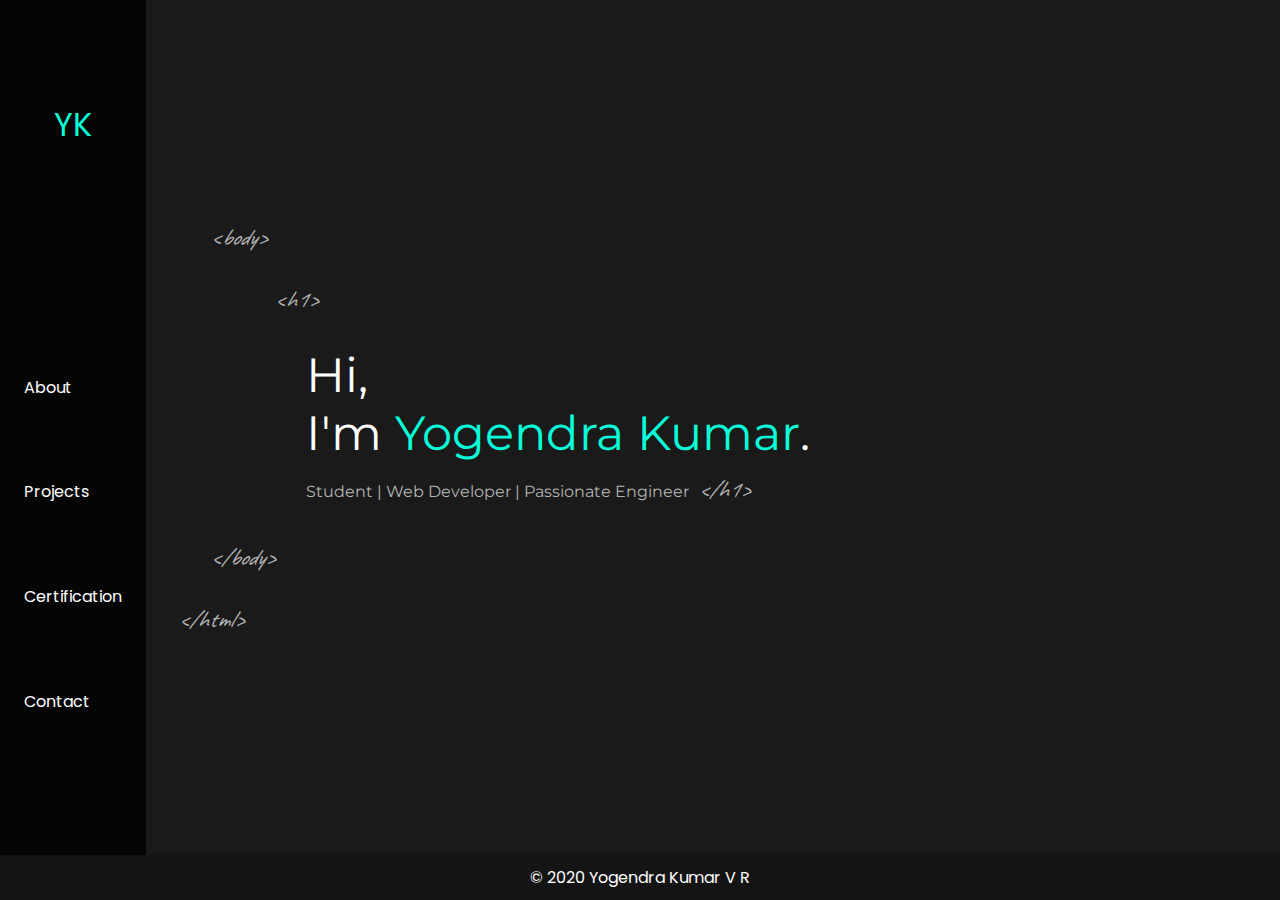
<file: index.html>
<!DOCTYPE html>
<html lang="en">
<head>
    <meta charset="UTF-8">
    <meta name="viewport" content="width=device-width, initial-scale=1.0">
    <link rel="stylesheet" href="styles/styles.css">
    <link rel="stylesheet" href="styles/style1.css">
    <link rel="stylesheet" href="https://cdnjs.cloudflare.com/ajax/libs/font-awesome/4.7.0/css/font-awesome.min.css">
    <title>Yogendra Kumar</title>
</head>
<body class="full-height-grow">
    <div id="content-area">
        <header class="main-header">                
                <a href="index.html" class="brand-logo">
                    <div id="active" class="brand-logo-name">YK</div>
                </a>
                <nav class="main-nav">
                    <ul>
                        <li><a href="about.html">About</a></li>
                        <li><a href="project.html">Projects</a></li>
                        <li><a href="certificate.html">Certification</a></li>
                        <li><a href="contact.html">Contact</a></li>
                    </ul>
                </nav>
                <a id="nav-toggle" onclick="myFunction()"><i class="fa fa-bars"></i></a>
        </header>
        <div id="mobile-nav">
                <a href="about.html">About</a>
                <a href="project.html">Projects</a>
                <a href="certificate.html">Certification</a>
                <a href="contact.html">Contact</a>
          </div>
        <section class="main-section">
            <div class="index-page-content">
                <div class="tag" id="body-open">&lt;body&gt;</div>
                <div class="tag" id="h1-open">&lt;h1&gt;</div>
                <div class="content">
                    <p>Hi,</p>
                    <p>I'm <span class="highlight">Yogendra Kumar</span>.</p>
                    <span class="tag tag-line">Student | Web Developer | Passionate Engineer</span>
                    <span class="tag">&lt;/h1&gt;</span>
                </div>
                <div class="tag" id="body-close">&lt;/body&gt;</div>
                <div class="tag" id="html-close">&lt;/html&gt;</div>
            </div>
        </section>
    </div>
    
    <footer class="main-footer">
            <div class="footer-content">
                &copy 2020 Yogendra Kumar V R
            </div>
        
    </footer>

    <script>
        function myFunction() {
          var x = document.getElementById("mobile-nav");
          if (x.style.display === "flex") {
            x.style.display = "none";
          } else {
            x.style.display = "flex";
          }
        }
        </script>
</body>
</html>
</file>
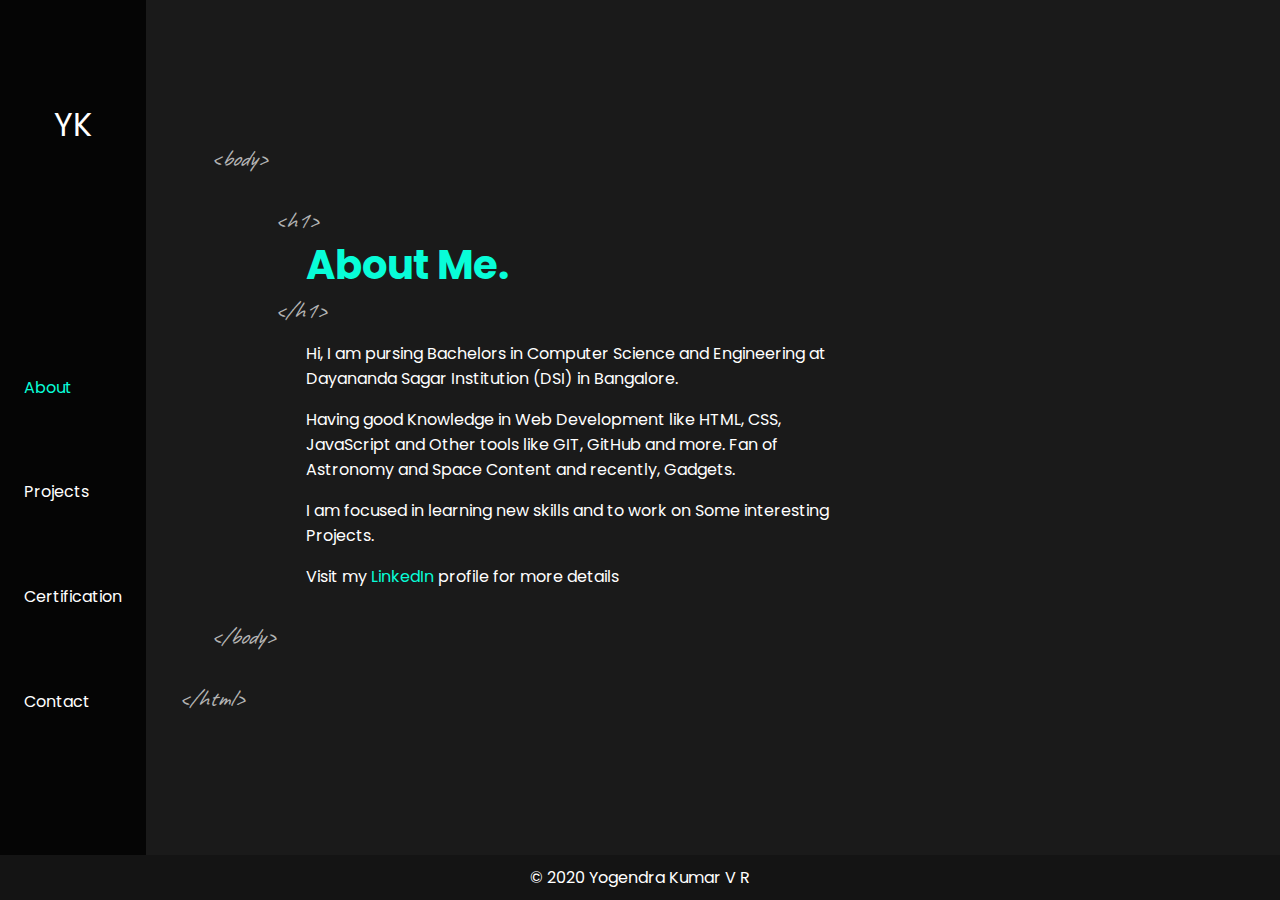
<file: about.html>
<!DOCTYPE html>
<html lang="en">
<head>
    <meta charset="UTF-8">
    <meta name="viewport" content="width=device-width, initial-scale=1.0">
    <link rel="stylesheet" href="styles/styles.css">
    <link rel="stylesheet" href="styles/style1.css">
    <link rel="stylesheet" href="styles/about.css">
    <link rel="stylesheet" href="https://cdnjs.cloudflare.com/ajax/libs/font-awesome/4.7.0/css/font-awesome.min.css">
    <title>Yogendra Kumar</title>
</head>
<body class="full-height-grow">
    <div id="content-area">
        <header class="main-header">                
                <a href="index.html" class="brand-logo">
                    <div class="brand-logo-name">YK</div>
                </a>
                <nav class="main-nav">
                    <ul>
                        <li id="active"><a href="about.html">About</a></li>
                        <li><a href="project.html">Projects</a></li>
                        <li><a href="certificate.html">Certification</a></li>
                        <li><a href="contact.html">Contact</a></li>
                    </ul>
                </nav>
                <a id="nav-toggle" onclick="myFunction()"><i class="fa fa-bars"></i></a>
        </header>
        <div id="mobile-nav">
                <a href="about.html">About</a>
                <a href="project.html">Projects</a>
                <a href="certificate.html">Certification</a>
                <a href="contact.html">Contact</a>
          </div>
        <section class="main-section">
            <div class="index-page-content">
                <div class="tag" id="body-open">&lt;body&gt;</div>
                <div class="tag" id="h1-open">&lt;h1&gt;</div>
                <div class="about-heading highlight">About Me.</div>
                <div class="tag" id="h1-close">&lt;/h1&gt;</div>
                <section class="about-content">
                    <p>Hi, I am pursing Bachelors in Computer Science and Engineering at Dayananda Sagar
                        Institution (DSI) in Bangalore.
                    </p> 
                    <p>Having good Knowledge in Web Development like HTML, CSS, JavaScript and Other tools like GIT, GitHub and more.
                         Fan of Astronomy and Space Content and recently, Gadgets.
                    </p>
                    <p>I am focused in learning new skills 
                        and to work on Some interesting Projects.</p>
                    <p>Visit my 
                        <a class="link" href="https://www.linkedin.com/in/yogendra-kumar-v-r/" target="_blank">LinkedIn</a>
                         profile for more details</p>
                </section>
                <div class="tag" id="body-close">&lt;/body&gt;</div>
                <div class="tag" id="html-close">&lt;/html&gt;</div>
            </div>
        </section>
    </div>
    
    <footer class="main-footer">
            <div class="footer-content">
                &copy 2020 Yogendra Kumar V R
            </div>
        
    </footer>

    <script>
        function myFunction() {
          var x = document.getElementById("mobile-nav");
          if (x.style.display === "flex") {
            x.style.display = "none";
          } else {
            x.style.display = "flex";
          }
        }
        </script>
</body>
</html>
</file>
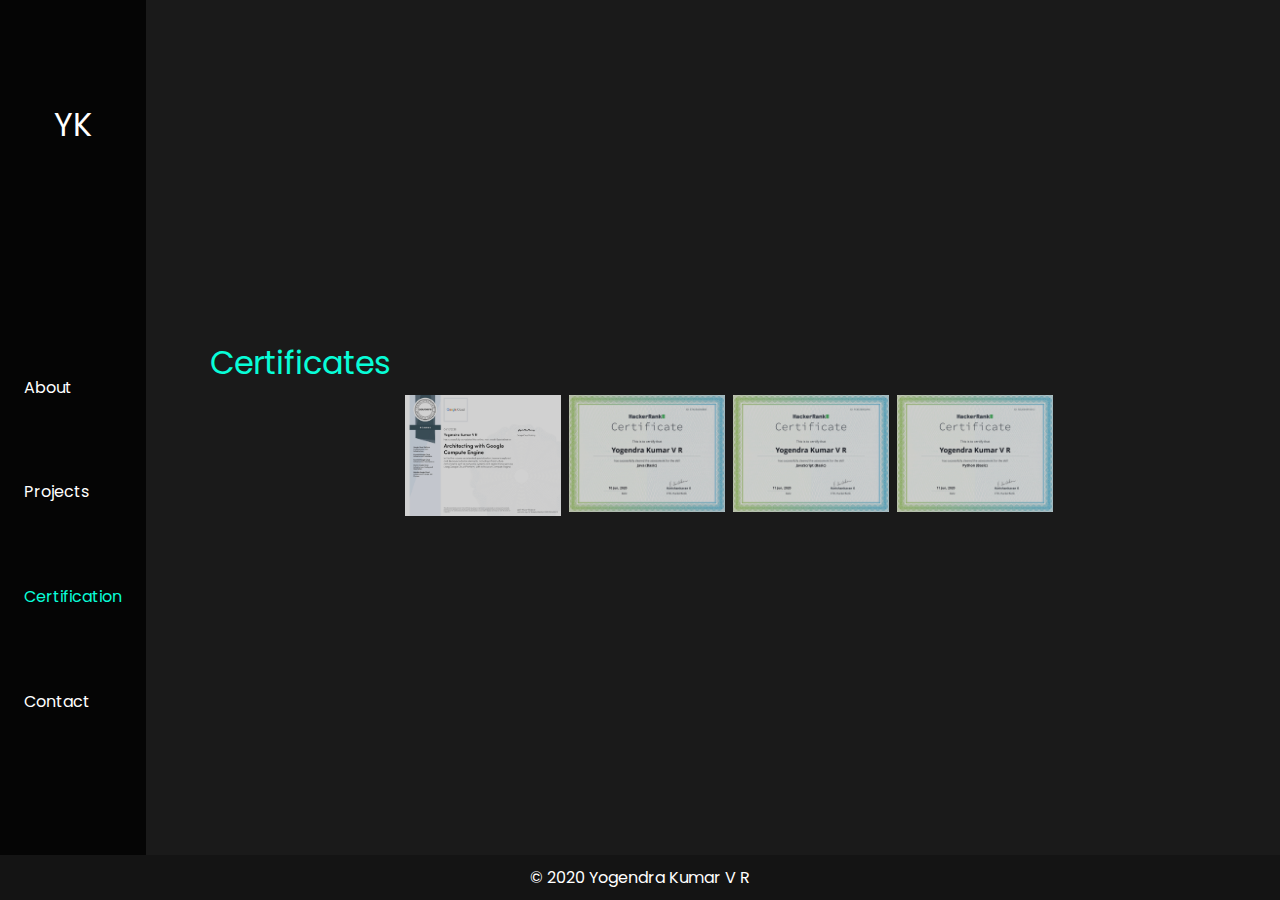
<file: certificate.html>
<!DOCTYPE html>
<html lang="en">
<head>
    <meta charset="UTF-8">
    <meta name="viewport" content="width=device-width, initial-scale=1.0">
    <link rel="stylesheet" href="styles/styles.css">
    <link rel="stylesheet" href="styles/style1.css">
    <link rel="stylesheet" href="styles/certificate.css">
    <link rel="stylesheet" href="https://cdnjs.cloudflare.com/ajax/libs/font-awesome/4.7.0/css/font-awesome.min.css">
    <title>Yogendra Kumar</title>
</head>
<body class="full-height-grow">
    <div id="content-area">
        <header class="main-header">                
                <a href="index.html" class="brand-logo">
                    <div class="brand-logo-name">YK</div>
                </a>
                <nav class="main-nav">
                    <ul>
                        <li><a href="about.html">About</a></li>
                        <li><a href="project.html">Projects</a></li>
                        <li><a id="active" href="certificate.html">Certification</a></li>
                        <li><a href="contact.html">Contact</a></li>
                    </ul>
                </nav>
                <a id="nav-toggle" onclick="myFunction()"><i class="fa fa-bars"></i></a>
        </header>
        <div id="mobile-nav">
                <a href="about.html">About</a>
                <a href="project.html">Projects</a>
                <a href="certificate.html">Certification</a>
                <a href="contact.html">Contact</a>
          </div>
        <section class="main-section">
            <div class="index-page-content">
                <div class="certificate-heading highlight">Certificates</div>
                <div class="row">
                    <div class="column">
                        <img src="images/0.jpg" onclick="imageExpand(this);">
                    </div>
                    <div class="column">
                        <img src="images/1.png" onclick="imageExpand(this);">
                    </div>
                    <div class="column">
                        <img src="images/2.png" onclick="imageExpand(this);">
                    </div>
                    <div class="column">
                        <img src="images/3.png" onclick="imageExpand(this);">
                    </div>
                    <div class="container">
                        <span onclick="this.parentElement.style.display='none'" class="closebtn">&times;</span>
                        <img id="expandedImg" style="width:100%">
                </div>
            </div>
        </section>
    </div>
    
    <footer class="main-footer">
            <div class="footer-content">
                &copy 2020 Yogendra Kumar V R
            </div>
        
    </footer>

    <script>
        function myFunction() {
          var x = document.getElementById("mobile-nav");
          if (x.style.display === "flex") {
            x.style.display = "none";
          } else {
            x.style.display = "flex";
          }
        }
    </script>
    <script>
        function imageExpand(imgs) {
          var expandImg = document.getElementById("expandedImg");
          var imgText = document.getElementById("imgtext");
          expandImg.src = imgs.src;
          expandImg.parentElement.style.display = "block";
        }
        </script>
</body>
</html>
</file>
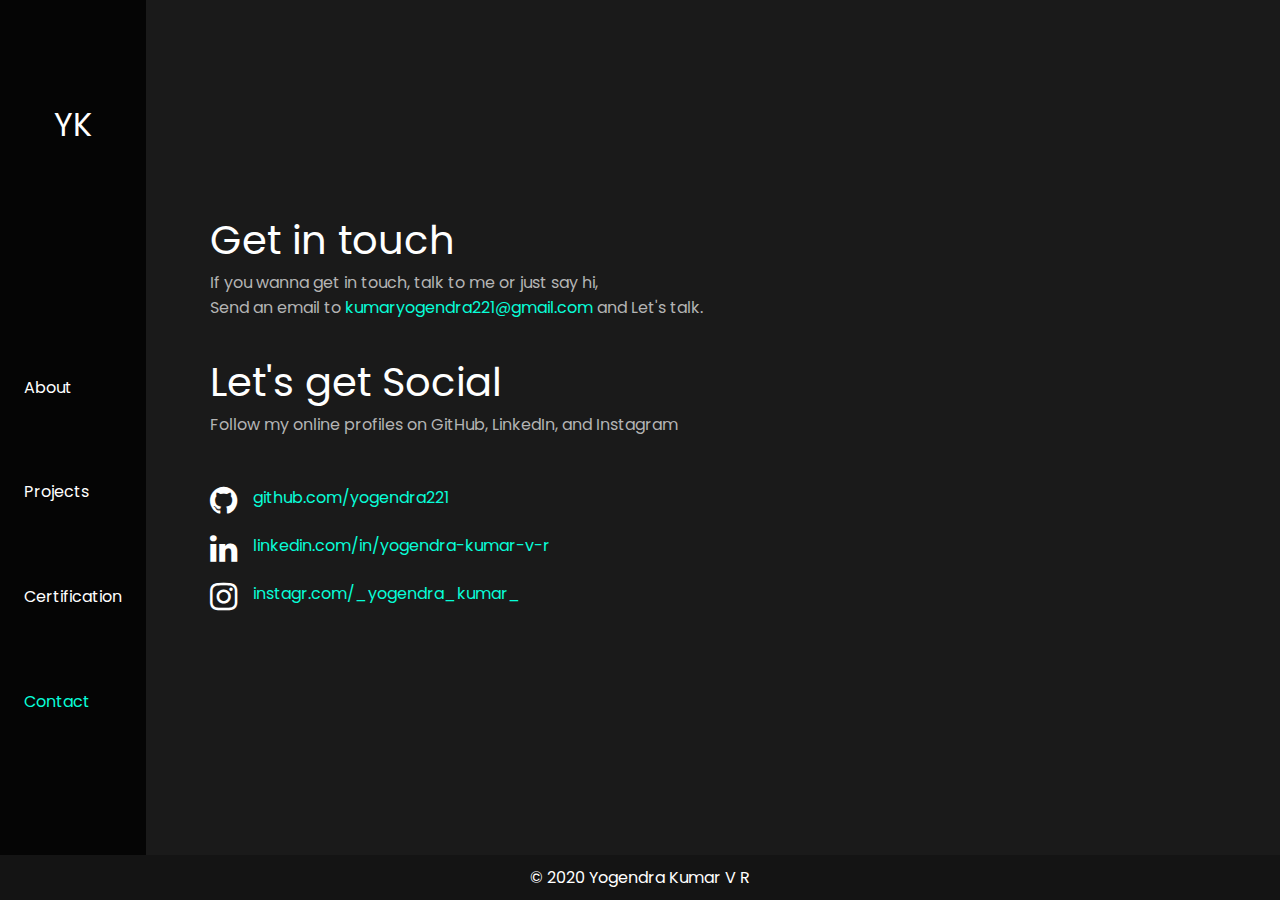
<file: contact.html>
<!DOCTYPE html>
<html lang="en">
<head>
    <meta charset="UTF-8">
    <meta name="viewport" content="width=device-width, initial-scale=1.0">
    <link rel="stylesheet" href="styles/styles.css">
    <link rel="stylesheet" href="styles/style1.css">
    <link rel="stylesheet" href="styles/contact.css">
    <link rel="stylesheet" href="https://cdnjs.cloudflare.com/ajax/libs/font-awesome/4.7.0/css/font-awesome.min.css">
    <title>Yogendra Kumar</title>
</head>
<body class="full-height-grow">
    <div id="content-area">
        <header class="main-header">                
                <a href="index.html" class="brand-logo">
                    <div class="brand-logo-name">YK</div>
                </a>
                <nav class="main-nav">
                    <ul>
                        <li><a href="about.html">About</a></li>
                        <li><a href="project.html">Projects</a></li>
                        <li><a href="certificate.html">Certification</a></li>
                        <li><a id="active" href="contact.html">Contact</a></li>
                    </ul>
                </nav>
                <a id="nav-toggle" onclick="myFunction()"><i class="fa fa-bars"></i></a>
        </header>
        <div id="mobile-nav">
                <a href="about.html">About</a>
                <a href="project.html">Projects</a>
                <a href="certificate.html">Certification</a>
                <a href="contact.html">Contact</a>
          </div>
        <section class="main-section">
            <div class="index-page-content">
                <div class="contact-heading">Get in touch</div>
                <section class="contact-content">
                    <p>If you wanna get in touch, talk to me or just say hi,</p>
                    <p>Send an email to
                        <a class="link" href="mailto:kumaryogendra221@gmail.com">kumaryogendra221@gmail.com</a>
                        and Let's talk.
                    </p> 
                </section>
                <div class="contact-heading">Let's get Social</div>
                <section class="contact-content">
                    <p>Follow my online profiles on GitHub, LinkedIn, and Instagram</p>
                    <div class="profile-card">
                        <a href="https://github.com/yogendra221" target="_blank">
                            <i class="fa fa-github"></i><span class="link">github.com/yogendra221</span>
                        </a>   
                        <a href="https://www.linkedin.com/in/yogendra-kumar-v-r/" target="_blank">
                            <i class="fa fa-linkedin"></i><span class="link">linkedin.com/in/yogendra-kumar-v-r</span>
                        </a>  
                        <a href="https://www.instagram.com/_yogendra_kumar_/" target="_blank">
                            <i class="fa fa-instagram"></i><span class="link">instagr.com/_yogendra_kumar_</span>
                        </a>  
                    </div>
                </section>
            </div>
        </section>
    </div>
    
    <footer class="main-footer">
            <div class="footer-content">
                &copy 2020 Yogendra Kumar V R
            </div>
        
    </footer>

    <script>
        function myFunction() {
          var x = document.getElementById("mobile-nav");
          if (x.style.display === "flex") {
            x.style.display = "none";
          } else {
            x.style.display = "flex";
          }
        }
        </script>
</body>
</html>
</file>
<file: styles/styles.css>
@import url('https://fonts.googleapis.com/css?family=Poppins:400,500,700');

*, *::before, *::after {
  box-sizing: border-box;
}

body {
    padding: 0;
    margin: 0;
    background-color: #1a1a1a;
    font-family: Poppins, sans-serif;
    font-size: 1.2rem;
    color: white;
    min-height: 100vh;
}

.brand-logo {
    display: flex;
    align-items: center;
    font-size: 1.25rem;
    color: inherit;
    text-decoration: none;
}

.brand-logo-name {
    font-family: 'Poppins', sans-serif;
    font-size: 2rem;
}

.full-height-grow {
    display: flex;
    flex-direction: column;
  }

.main-nav ul {
    display: flex;
    margin: 0;
    padding: 0;
    font-size: 1rem;
    list-style: none;
    flex-direction: column;
    justify-content: space-around;
}

.main-nav, #mobile-nav {
    display: flex;
    height: 50%;  
}

.main-nav a, #mobile-nav a {
    color: inherit;
    text-decoration: none;
    padding: 1rem;

}

.main-nav a:hover {
    color: #08fdd8;
}

.main-header, .main-footer {
    display: flex;
    background-color: rgba(0, 0, 0, 0.8);
    justify-content: space-around;
    align-items: center;
    height: auto;
    padding: 0.5rem;
}

.main-header {
    flex-direction: column;
    height: 95vh;
    width: auto;
}

.main-footer {
    height: 5vh;
    background-color:rgba(0, 0, 0, 0.2);
}

.footer-content {
    font-size: 1rem;
    display: flex;
    justify-content: space-around;
}

#active, .highlight {
    color: #08fdd8;
}

.container {
  max-width: 1200px;
  margin: 0 auto;
  padding: 0 40px;
  flex-grow: 1;
}

.main-section {
    display: flex;
    flex-direction: column;
    justify-content: space-around;
  }

#content-area {
      display: flex;
      flex-direction: row;
}

#nav-toggle{
    display: none;
}

#mobile-nav, #nav-toggle {
    display: none;
}



  @media (max-width: 650px) {

    .brand-logo-name{
        font-size: 1.5rem;
    }

    .main-nav ul {
        display: flex;
        flex-direction: row;
    }
    
    #content-area {
        display: contents;
    }

    .main-header {
        flex-direction: row;
        height: auto;
        width: 100vw;
        justify-content: space-between;
    }

    .main-nav{
        display: none;
    }

    #nav-toggle{
        display: block;
    }

    #nav-toggle i {
        font-size: 2rem;
    }
    
    .main-section{
        display: flex;
        align-items: stretch;
        justify-content: flex-start;
        flex-grow: 1;
    }

    #mobile-nav{
        flex-direction: column;
    }

    .main-header {
        overflow: hidden;
        background-color: #333;
        position: relative;
      }
      
      .main-header #mobile-nav {
        transition: all 2s ease;
        display: none;
      }
      
      .main-header a {
        color: white;
        padding: 14px 16px;
        text-decoration: none;
        font-size: 17px;
        display: block;
      }
      
      .main-header a.icon {
        background: black;
        display: block;
        position: absolute;
        right: 0;
        top: 0;
      }
      
      .main-header a:hover {
        background-color: #ddd;
        color: black;
      }
  }
</file>
<file: styles/style1.css>
@import url('https://fonts.googleapis.com/css2?family=Caveat&display=swap');
@import url('https://fonts.googleapis.com/css2?family=Montserrat:wght@600&display=swap');

.index-page-content {
    padding-left: 2rem;
    font-size: 2rem;
    width: 100%;
}

.tag {
    user-select: none;
    position: inherit;
    color: #b4b4b4;
    font-size: 1.5rem;
    font-style: italic;
    font-family: 'Caveat', sans-serif;
}

.tag-line {
    font-size: 1rem;
    user-select: none;
    color: #b4b4b4;
    font-style: normal;
    font-family: 'Montserrat', sans-serif;
}

.content {
    margin-top: 2rem;
    margin-left: 8rem;
}
.content p{
    font-family: 'Montserrat', sans-serif;
    font-size: 3rem;
    margin: 0;
}

#body-open {
    margin-left: 2rem;
}

#h1-open {
    margin-top: 2rem;
    margin-left: 4em;
}

#body-close {
    margin-top: 2rem;
    margin-left: 2rem;
}

#html-close {
    margin-top: 2rem;
}

.link {
    color: #08fdd8;
    text-decoration: none;
}

.link:hover {
    color: white;
}

@media (max-width: 650px) {
    .index-page-content {
        padding-left: 0;
    }

    .content p{
        font-size: 2rem;
    }
}
</file>
<file: styles/about.css>
.about-heading {
    font-weight: bold;
    font-size: 2.5rem;
    margin-left: 8rem;

}

#h1-close {
    margin-left: 4em;
}

.about-content {
    font-size: 1rem;
    font-weight: normal;
    margin-left: 8rem;
    max-width: 50%;
}

.link {
    color: #08fdd8;
}

.link:hover {
    color: white;
}

@media (max-width: 650px) {
    .about-heading, .about-content {
        margin-left: 4rem;
    }
    #h1-close, #h1-open {
        margin-left: 2em;
    }

    .about-content{
        max-width: 70%;
    }
}
</file>
<file: styles/certificate.css>
.certificate-heading {
    font-size: 2rem;
    margin-left: 2rem;
}

.row {
    display: flex;
    flex-wrap: wrap;
    justify-content: center;
    padding: 0 4px;
  }
  
.column {
    flex: 15%;
    max-width: 15%;
    padding: 0 4px;
}
  
.column img {
    margin-top: 8px;
    vertical-align: middle;
    width: 100%;
}

.column img {
    opacity: 0.8;
    cursor: pointer;
}

.column img:hover {
    opacity: 1;
    border: solid 2px #08fdd8;
}


.container {
    position: relative;
    min-width: 70%;
    display: none;
}

.closebtn {
display: flex;
justify-content: flex-end;
cursor: pointer;
}
  
  @media screen and (max-width: 650px) {

    .row {
        display: flex;
        flex-wrap: wrap;
        padding: 0 4px;
      }

    .column {
      flex: 100%;
      max-width: 100%;
    }

    .column img {
        opacity: 1;
        pointer-events: none;
        cursor: none;
        margin-top: 8px;
        vertical-align: middle;
        width: 100%;
      }
    
  }
</file>
<file: styles/contact.css>
.contact-heading {
    font-size: 2.5rem;
    margin-left: 2rem;

}

#content-area p{
    margin: 0;
}

.contact-content {
    font-size: 1rem;
    font-weight: normal;
    margin-left: 2rem;
    max-width: 70vw;
    color: #b4b4b4;
    margin-bottom: 2rem;
}

.profile-card {
    display: flex;
    flex-direction: column;
    justify-content: space-around;
    margin-top: 2rem;
}

.profile-card a {
    display: flex;
    align-content: space-around;
    justify-content: flex-start;
    text-decoration: none;
    color: white;
    margin-top: 1rem;
}

.profile-card i {
    font-size: 2rem;
    margin-right: 1rem;
}

@media (max-width: 650px) {
    .contact-heading, .contact-content {
        margin-top: 2rem;
    }
}
</file>
